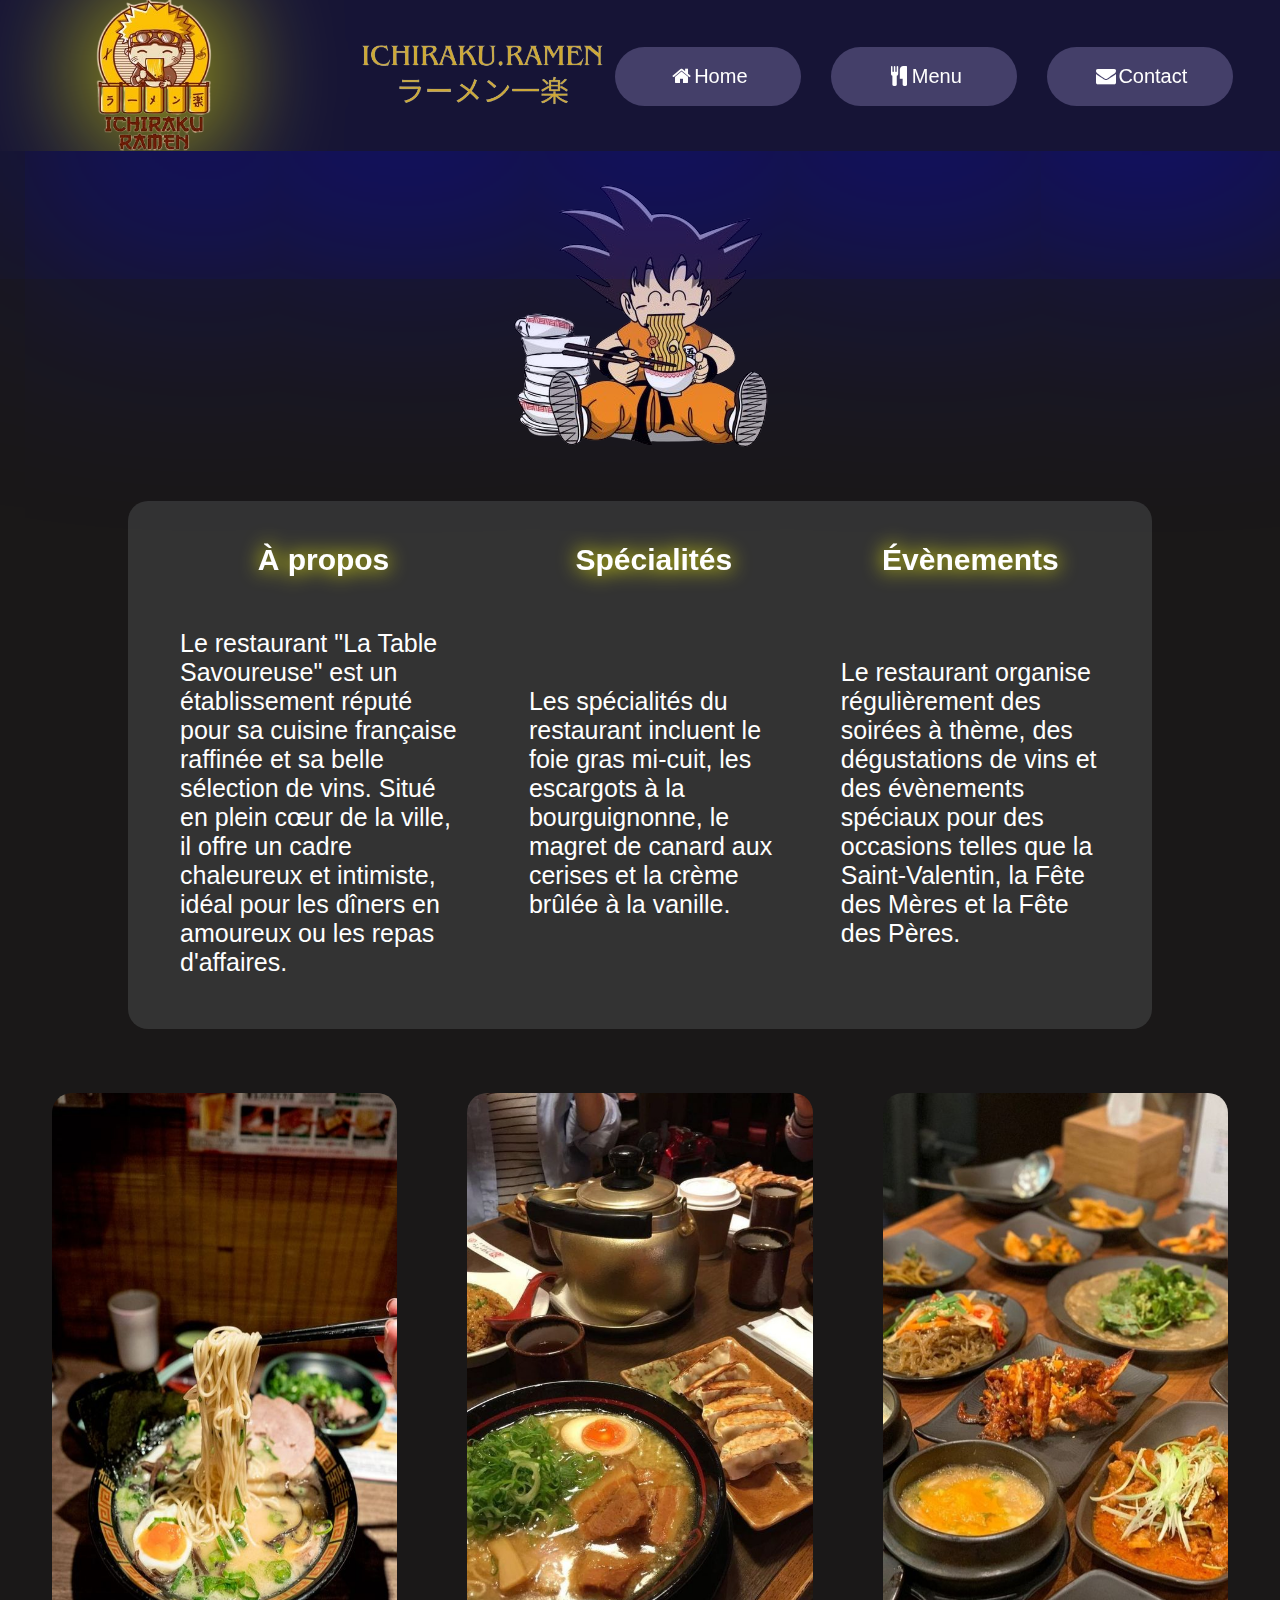
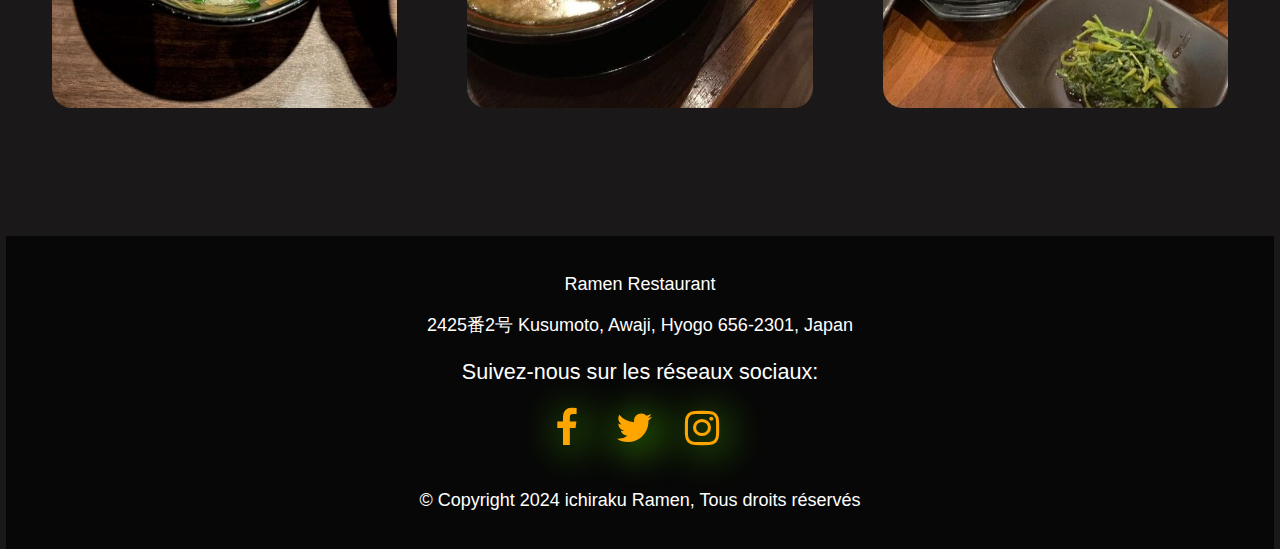
<file: index.html>
<!DOCTYPE html>
<html lang="en">
<head>
    <meta charset="UTF-8">
    <meta name="viewport" content="width=device-width, initial-scale=1.0">
    <link rel="stylesheet" href="https://cdnjs.cloudflare.com/ajax/libs/font-awesome/4.7.0/css/font-awesome.min.css">
    <link href="style/home.css" rel="stylesheet"/>
    <title>Accueil</title>
    <link rel="website icon" type="png" href="images/d.png">
</head>
<body>
    <section>
        <div class="nav">
            <img src="images/logo.png" alt="">
            <div class="right">
                <a href="index.html"><i class="fa fa-fw fa-home"></i>Home</a>
                <a href="menu.html"><i class="fa fa-fw fa-cutlery"></i>Menu</a>
                <a href="contacts.html"><i class="fa fa-fw fa-envelope"></i>Contact</a>
            </div>
        </div>
    </section>
    <div style="display: flex; justify-content: center;"><img src="images/d.png" alt="" style="margin-top: 180px;"></div>
    <div class="table">
        <table>
            <tr>
              <th scope="col">À propos</th>
              <th scope="col">Spécialités</th>
              <th scope="col">Évènements</th>
            </tr>
            <tr>
              <td scope="row">Le restaurant "La Table Savoureuse" est un établissement réputé pour sa cuisine française raffinée et sa belle sélection de vins. Situé en plein cœur de la ville, il offre un cadre chaleureux et intimiste, idéal pour les dîners en amoureux ou les repas d'affaires.</td>
              <td>Les spécialités du restaurant incluent le foie gras mi-cuit, les escargots à la bourguignonne, le magret de canard aux cerises et la crème brûlée à la vanille.</td>
              <td>Le restaurant organise régulièrement des soirées à thème, des dégustations de vins et des évènements spéciaux pour des occasions telles que la Saint-Valentin, la Fête des Mères et la Fête des Pères.</td>
            </tr>
           </table>
    </div>
        <div style="display: flex; justify-content: center; gap: 70px;">
            <img class="background" src="images/pict9.jpg" alt="">
            <img class="background" src="images/pict10.jpg" alt="">
            <img class="background" src="images/pict11.jpg" alt="">
        </div>
    <footer class="fade-in">
        <p>Ramen Restaurant</p>
        <p>2425番2号 Kusumoto, Awaji, Hyogo 656-2301, Japan</p>
        <p style="font-size: 1.2em;">Suivez-nous sur les réseaux sociaux:</p>
        <a href="#" ><i class="fa fa-fw fa-facebook"></i>&nbsp;</a>
        <a href="#" ><i class="fa fa-fw fa-twitter"></i>&nbsp;</a>
        <a href="#" ><i class="fa fa-fw fa-instagram"></i>&nbsp;</a>
        <br>
        <br>
        <p >© Copyright 2024 ichiraku Ramen, Tous droits réservés </p>
    </footer>
</body>
</html>
</file>
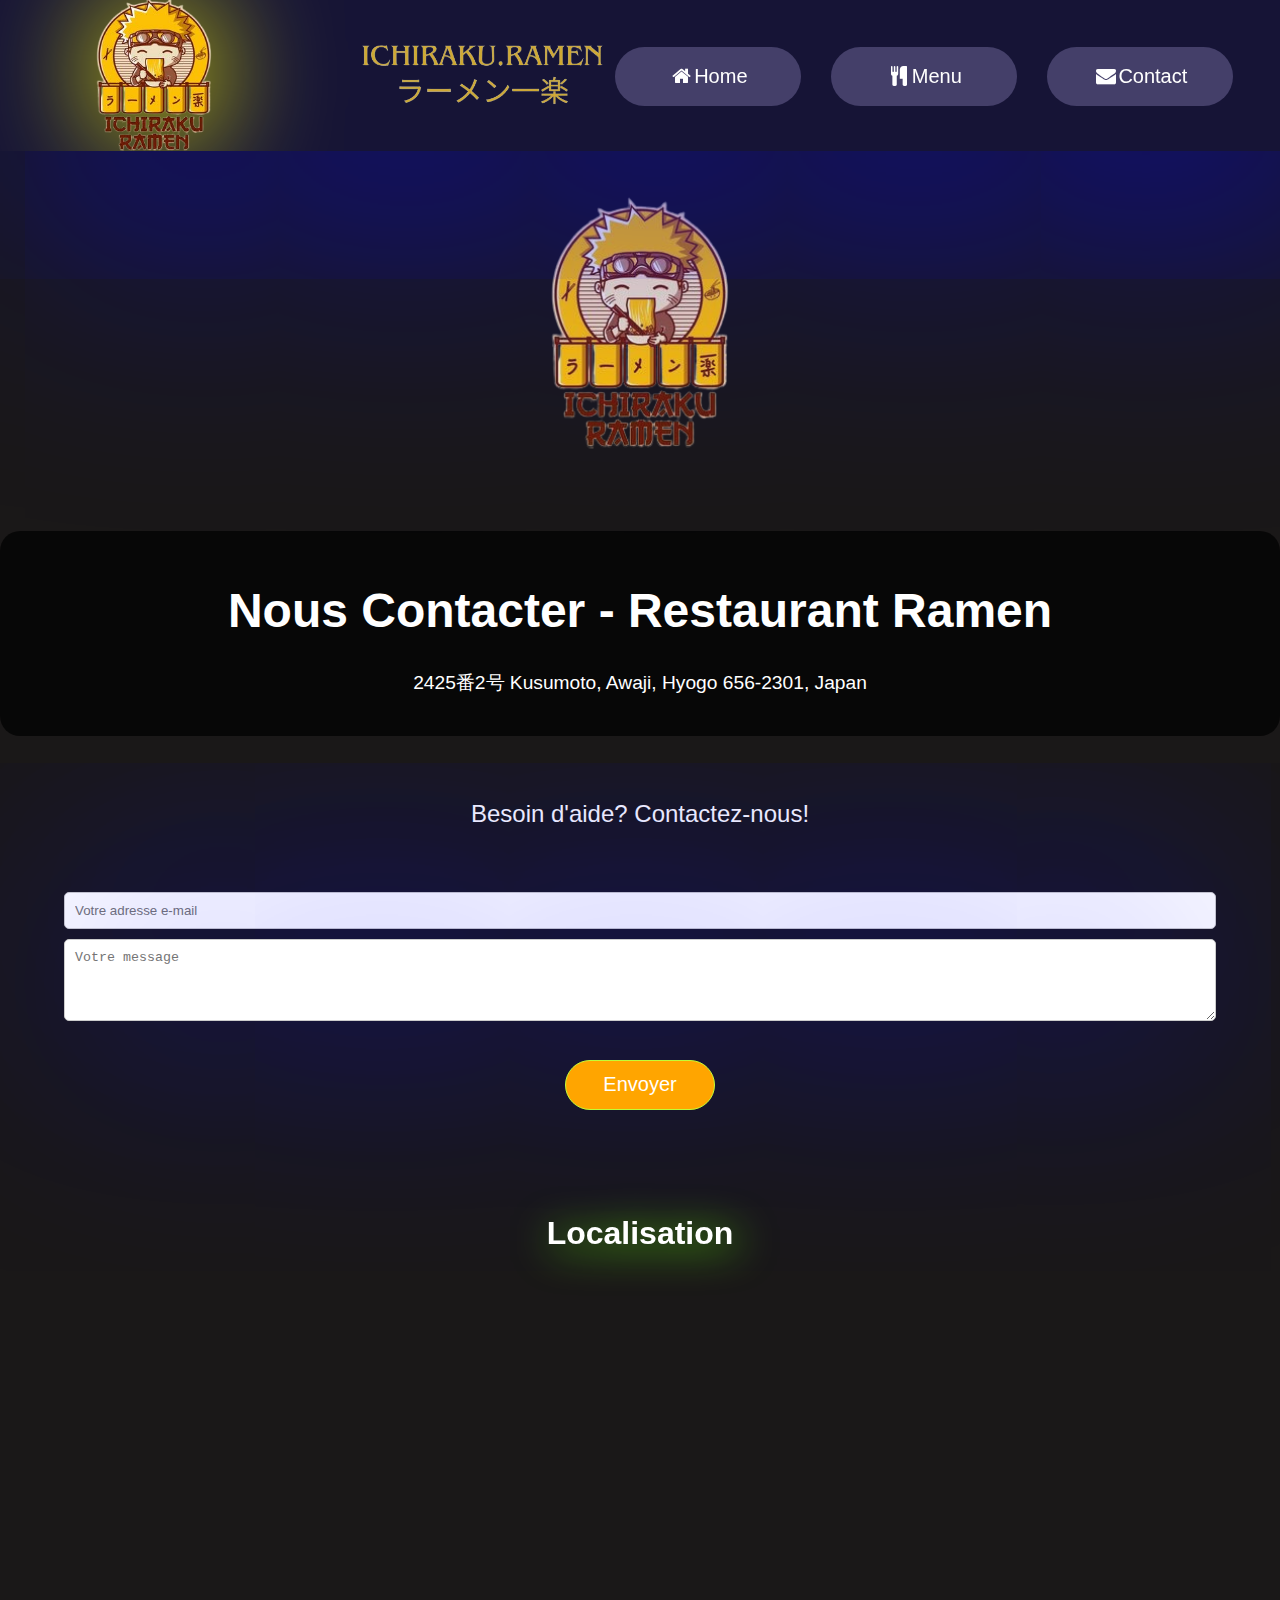
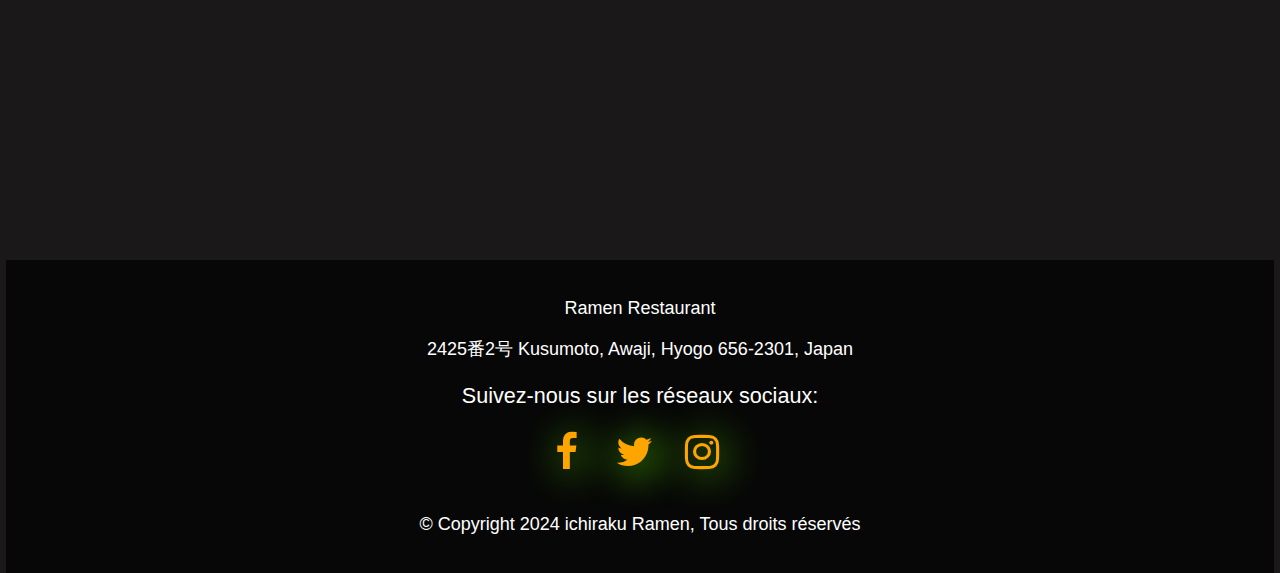
<file: contacts.html>
<!DOCTYPE html>
<html lang="fr">
<head>
    <meta charset="UTF-8">
    <meta name="viewport" content="width=device-width, initial-scale=1.0">
    <link rel="stylesheet" href="https://cdnjs.cloudflare.com/ajax/libs/font-awesome/4.7.0/css/font-awesome.min.css">
    <link href="style/contacts.css" rel="stylesheet"/>
    <title>Contact</title>
    <link rel="website icon" type="png" href="images/d.png">
</head>
<body>
    <section>
        <div class="nav">
            <img src="images/logo.png" alt="">
            <div class="right">
                <a href="index.html"><i class="fa fa-fw fa-home"></i>Home</a>
                <a href="menu.html"><i class="fa fa-fw fa-cutlery"></i>Menu</a>
                <a href="contacts.html"><i class="fa fa-fw fa-envelope"></i>Contact</a>
            </div>
        </div>
    </section>
    <div style="display: flex; justify-content: center;"><img src="images/logo.png" alt="" style="margin-top: 180px; width: 570px;"></div>
    <header>
        <h1 style="font-size: 3em;">Nous Contacter - Restaurant Ramen</h1>
        <p style="font-size: 1.2em;">2425番2号 Kusumoto, Awaji, Hyogo 656-2301, Japan</p>
    </header>
    <section>
        <div class="contact-info">
            <p>Besoin d'aide? Contactez-nous!</p>
        </div>
        <div class="contact-form">
            <form action="#" method="post" style="width: 90%;">
                <input type="email" name="email" placeholder="Votre adresse e-mail" required><br>
                <textarea name="message" placeholder="Votre message" rows="4" required></textarea><br>
                <input type="submit" value="Envoyer">
            </form>
        </div>
    </section>
    <section>
        <h2 style="font-size: 2em;">Localisation</h2>
        <div class="map-container">
            <iframe src="https://www.google.com/maps/embed?pb=!1m18!1m12!1m3!1d6727913.811884899!2d125.77575917499999!3d34.57597769999999!2m3!1f0!2f0!3f0!3m2!1i1024!2i768!4f13.1!3m3!1m2!1s0x6000836f18c6aa1f%3A0x51dc85ed29d4b5f1!2sIchiraku%20Ramen!5e0!3m2!1sen!2suk!4v1714482580676!5m2!1sen!2suk" width="600" height="450" style="border:0;" allowfullscreen="" loading="lazy" referrerpolicy="no-referrer-when-downgrade"  allowfullscreen></iframe>
        </div>
    </section>
    <footer class="fade-in">
        <p>Ramen Restaurant</p>
        <p>2425番2号 Kusumoto, Awaji, Hyogo 656-2301, Japan</p>
        <p style="font-size: 1.2em;">Suivez-nous sur les réseaux sociaux:</p>
        <a href="#" ><i class="fa fa-fw fa-facebook"></i>&nbsp;</a>
        <a href="#" ><i class="fa fa-fw fa-twitter"></i>&nbsp;</a>
        <a href="#" ><i class="fa fa-fw fa-instagram"></i>&nbsp;</a>
        <br>
        <br>
        <p >© Copyright 2024 ichiraku Ramen, Tous droits réservés </p>
    </footer>
   
</body>
</html>
</file>
<file: style/home.css>
body{
    background-color: rgb(26, 24, 24);
    font-family: sans-serif;
    margin: 0;
}
.nav {
    overflow: hidden;
    backdrop-filter: blur(7px);
    background-color: rgba(0, 0, 255, 0.132); 
    background-image: url(logo2.png);
    background-repeat: no-repeat;
    background-position:350px;
    background-size: 20%;
    border-radius: 0px;
    box-shadow: 50px 50px 1000px 50px rgba(0, 0, 255, 0.459);
    width: 100%;
    height: 151px;
    position: fixed;
    z-index: 1;
    margin: 0;
}
.nav .right a{
    float: left;
    text-align: center;
    font-size: 20px;
    backdrop-filter: blur(20px);
    background-color: rgba(230, 211, 181, 0.235);
    color: white;
    text-decoration: none;
    padding: 18px;
    border-radius: 36px;
    margin: 15px;
    transition: all 0.5s ease;
    width: 150px;
}
.nav a:active{
    color: white;
}
.right:hover a {
    filter: blur(4px);
}
.right a:hover {
    box-shadow: 2px 2px 20px 2px rgba(217, 255, 0, 0.183);
    filter: blur(0px);
    scale: 1.2;
}
.right{
    float: right;
    margin: 32px;
    align-items: center;
}

.nav img {
    width: 308px;
    height: 148px;
    transition: all 1s ease;
}
.nav img:hover{
    scale: 1.2;
    filter: drop-shadow(2px 2px 50px  yellow);
}
.table{
    display: grid;
    place-items: center;
}
table {
    color: white;
    background-color: #333;
    margin-top: 3%;
    width: 80%;
    padding: 20px;
    border-radius: 20px;
}

th {
    padding:20px ;
    text-align: center;
    font-size: 30px;
    filter: drop-shadow(0px 0px 10px  yellow);
}
td {
    font-size: 25px;
    padding:30px ;
    text-align: left;
    transition: all 1s ease;
}
td:hover{
    scale:1.3;
    filter: drop-shadow(-20px 20px 4px  black);
}
.background{
    margin-top: 5%;
    width: 27%;
    border-radius: 20px;
}
footer {
    font-size: large;
    background-color: rgba(0, 0, 0, 0.7);
    color: #fff;
    text-align: center;
    padding: 20px;
    position:relative;
    bottom: 0;
    width: 96%;
    margin: auto;
    margin-top: 10%;
}
footer a{
    text-decoration: none;
    color: orange;
    font-size: 40px;
    filter: drop-shadow(5px 5px 20px rgb(102, 255, 0));
    transition: all 0.7s ease;
}
footer i:hover{
    scale: 1.2;
}
</file>
<file: style/contacts.css>
body{
    background-color: rgb(26, 24, 24);
    font-family: sans-serif;
    margin: 0;
}
.nav {
    overflow: hidden;
    backdrop-filter: blur(7px);
    background-color: rgba(0, 0, 255, 0.132); 
    background-image: url(logo2.png);
    background-repeat: no-repeat;
    background-position:350px;
    background-size: 20%;
    border-radius: 0px;
    box-shadow: 50px 50px 1000px 50px rgba(0, 0, 255, 0.459);
    width: 100%;
    height: 151px;
    position: fixed;
    z-index: 1;
    margin: 0;
}
.nav .right a{
    float: left;
    text-align: center;
    font-size: 20px;
    backdrop-filter: blur(20px);
    background-color: rgba(230, 211, 181, 0.235);
    color: white;
    text-decoration: none;
    padding: 18px;
    border-radius: 36px;
    margin: 15px;
    transition: all 0.5s ease;
    width: 150px;
}
.nav a:active{
    color: white;
}
.right:hover a {
    filter: blur(4px);
}
.right a:hover {
    box-shadow: 2px 2px 20px 2px rgba(217, 255, 0, 0.183);
    filter: blur(0px);
    scale: 1.2;
}
.right{
    float: right;
    margin: 32px;
    align-items: center;
}

.nav img {
    width: 308px;
    height: 148px;
    transition: all 1s ease;
}
.nav img:hover{
    scale: 1.2;
    filter: drop-shadow(2px 2px 50px  yellow);
}



header {
    background-color: rgba(0, 0, 0, 0.7); 
    color: #fff;
    padding: 20px;
    text-align: center;
    margin-top: 5%;
    border-radius: 20px;
}

footer {
    font-size: large;
    background-color: rgba(0, 0, 0, 0.7);
    color: #fff;
    text-align: center;
    padding: 20px;
    position:relative;
    bottom: 0;
    width: 96%;
    margin: auto;
    margin-top: 10%;
}
footer a{
    text-decoration: none;
    color: orange;
    font-size: 40px;
    filter: drop-shadow(5px 5px 20px rgb(102, 255, 0));
    transition: all 0.7s ease;
}
footer i:hover{
    scale: 1.2;
}

.contact-info {
    text-align: center;
    margin-bottom: 5%;
    font-size: x-large;
    margin-top: 5%;
    color: white;
}

.contact-form {
    text-align: center;
    display: flex;
    justify-content: center;
}

.contact-form input[type="email"],
.contact-form textarea {
    width: 100%;
    padding: 10px;
    margin-bottom: 10px;
    box-sizing: border-box;
    border: 1px solid #ccc;
    border-radius: 5px;
    outline: none;
    box-shadow: 2px 2px 1000px 2px rgba(0, 0, 255, 0.459);
}

.contact-form input[type="submit"] {
    background-color:orange;
    color:white;
    width: 150px;
    height: 50px;
    font-size: 20px;
    border-radius: 26px;
    transition: all 0.7s ease;
    border: solid 0.5px rgb(193, 252, 56);
    margin: 25px;
}
.contact-form input[type="submit"]:hover{
    background-color: rgb(214, 151, 34);
    scale: 1.2;
    filter: drop-shadow(2px 2px 50px  rgba(179, 192, 2, 0.514));
}

.map-container {
    margin-top: 20px;
    text-align: center;
}

iframe {
    border-radius: 20px;
    width: 60%;
}
h2{
    color: white;
    text-align: center;
    margin-top: 80px;
    filter: drop-shadow(5px 5px 20px rgb(102, 255, 0));
}
</file>
